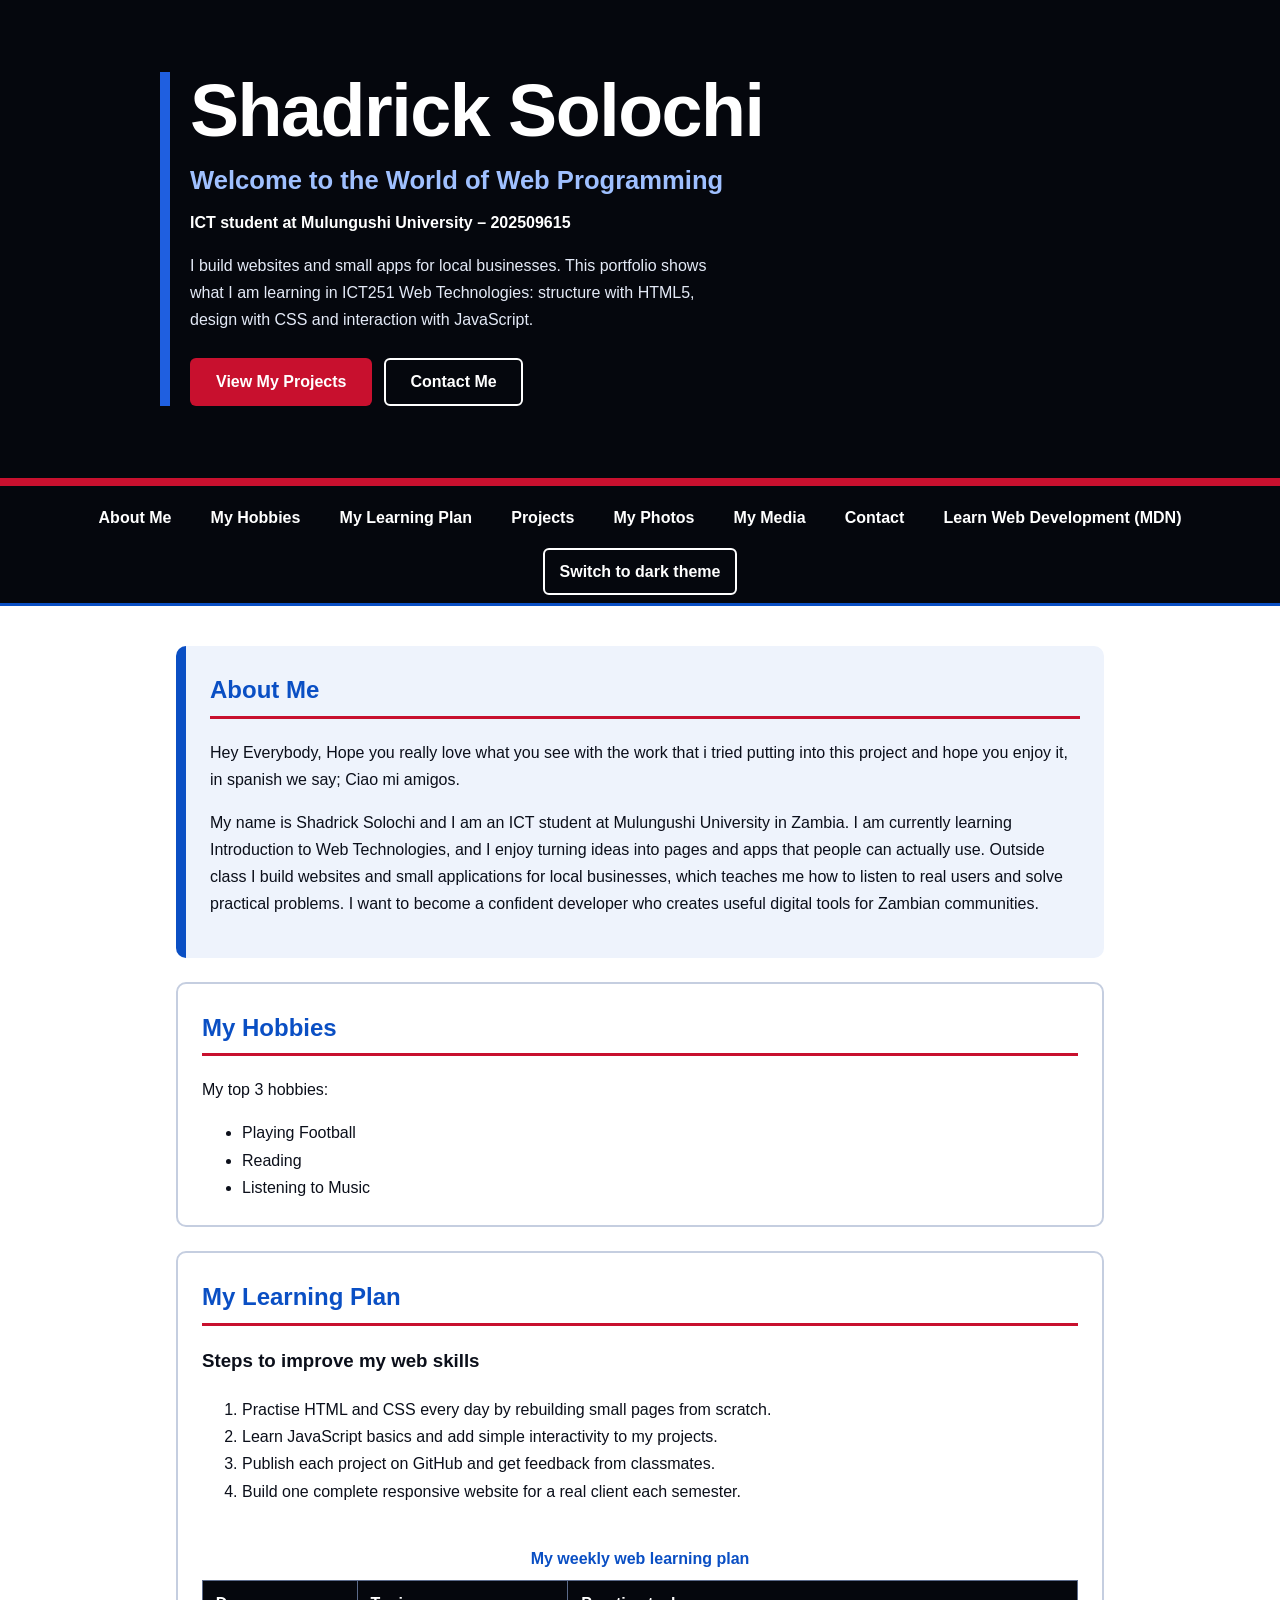
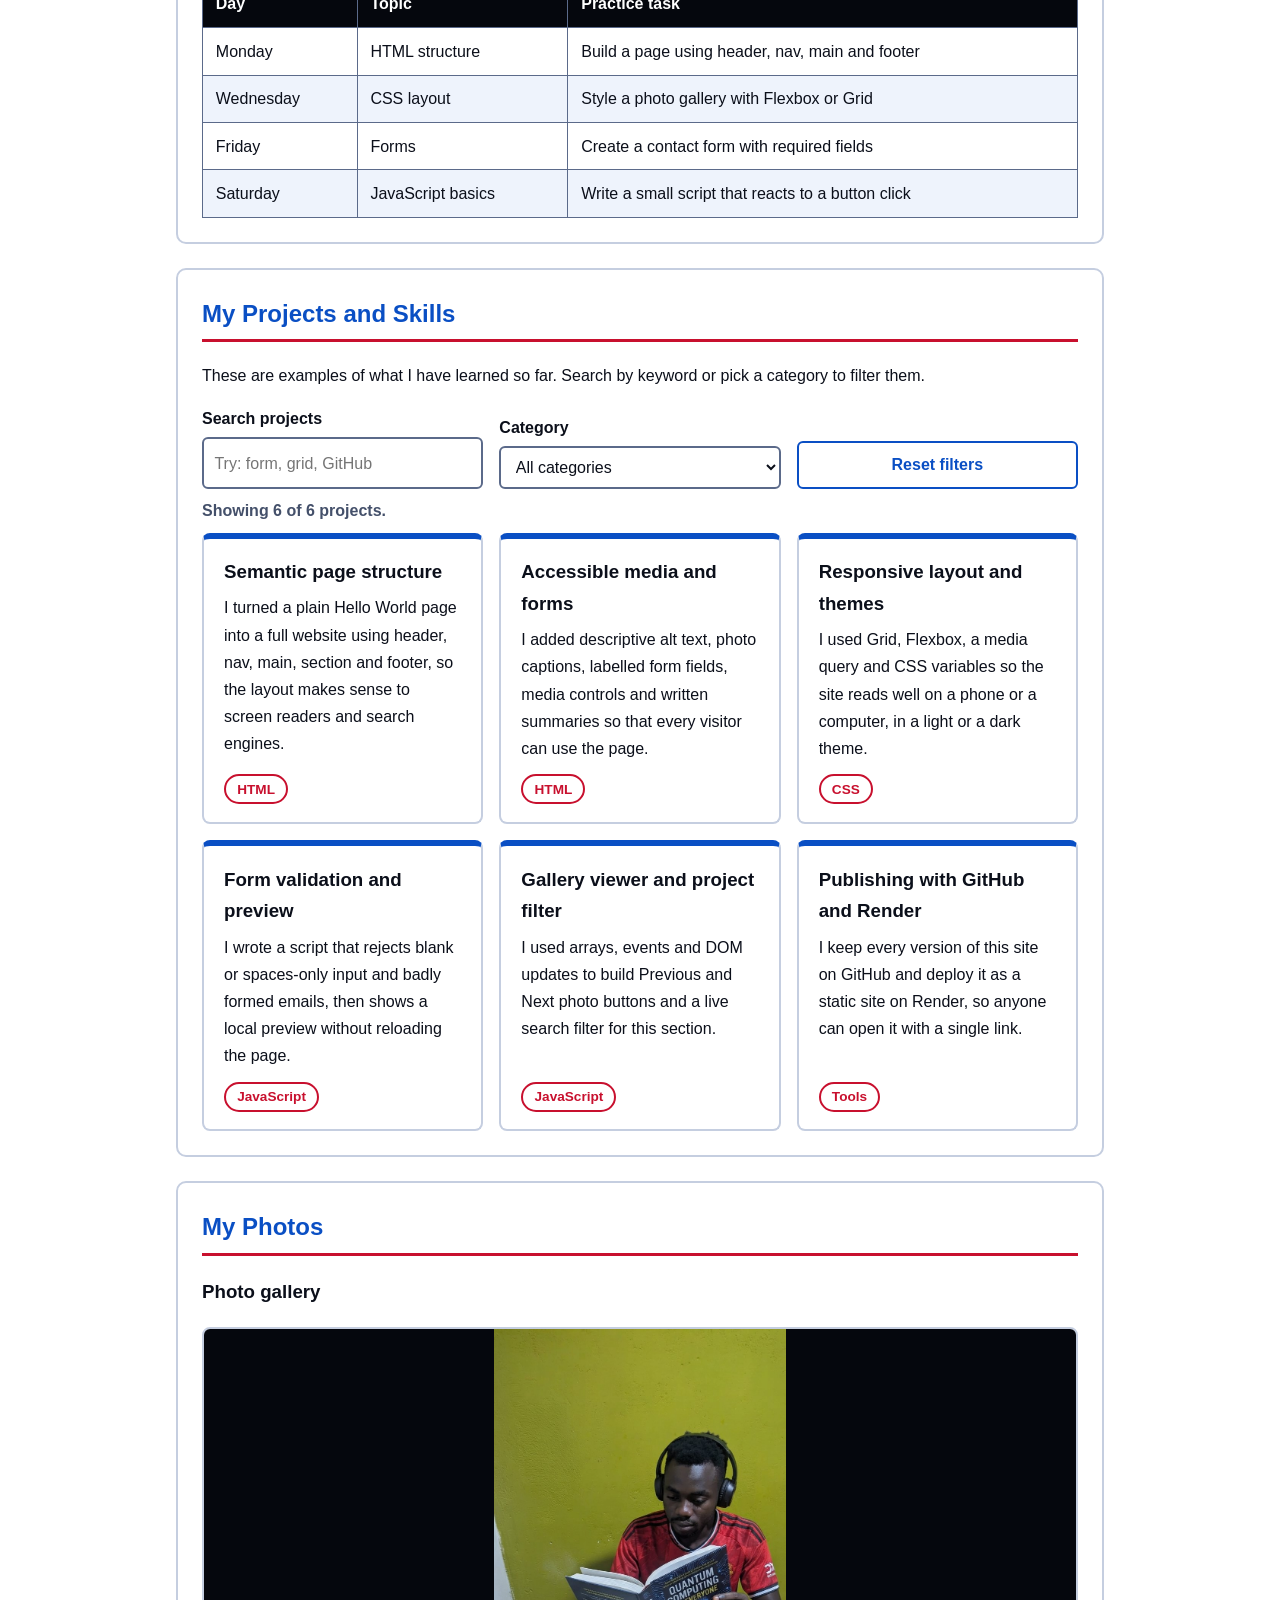
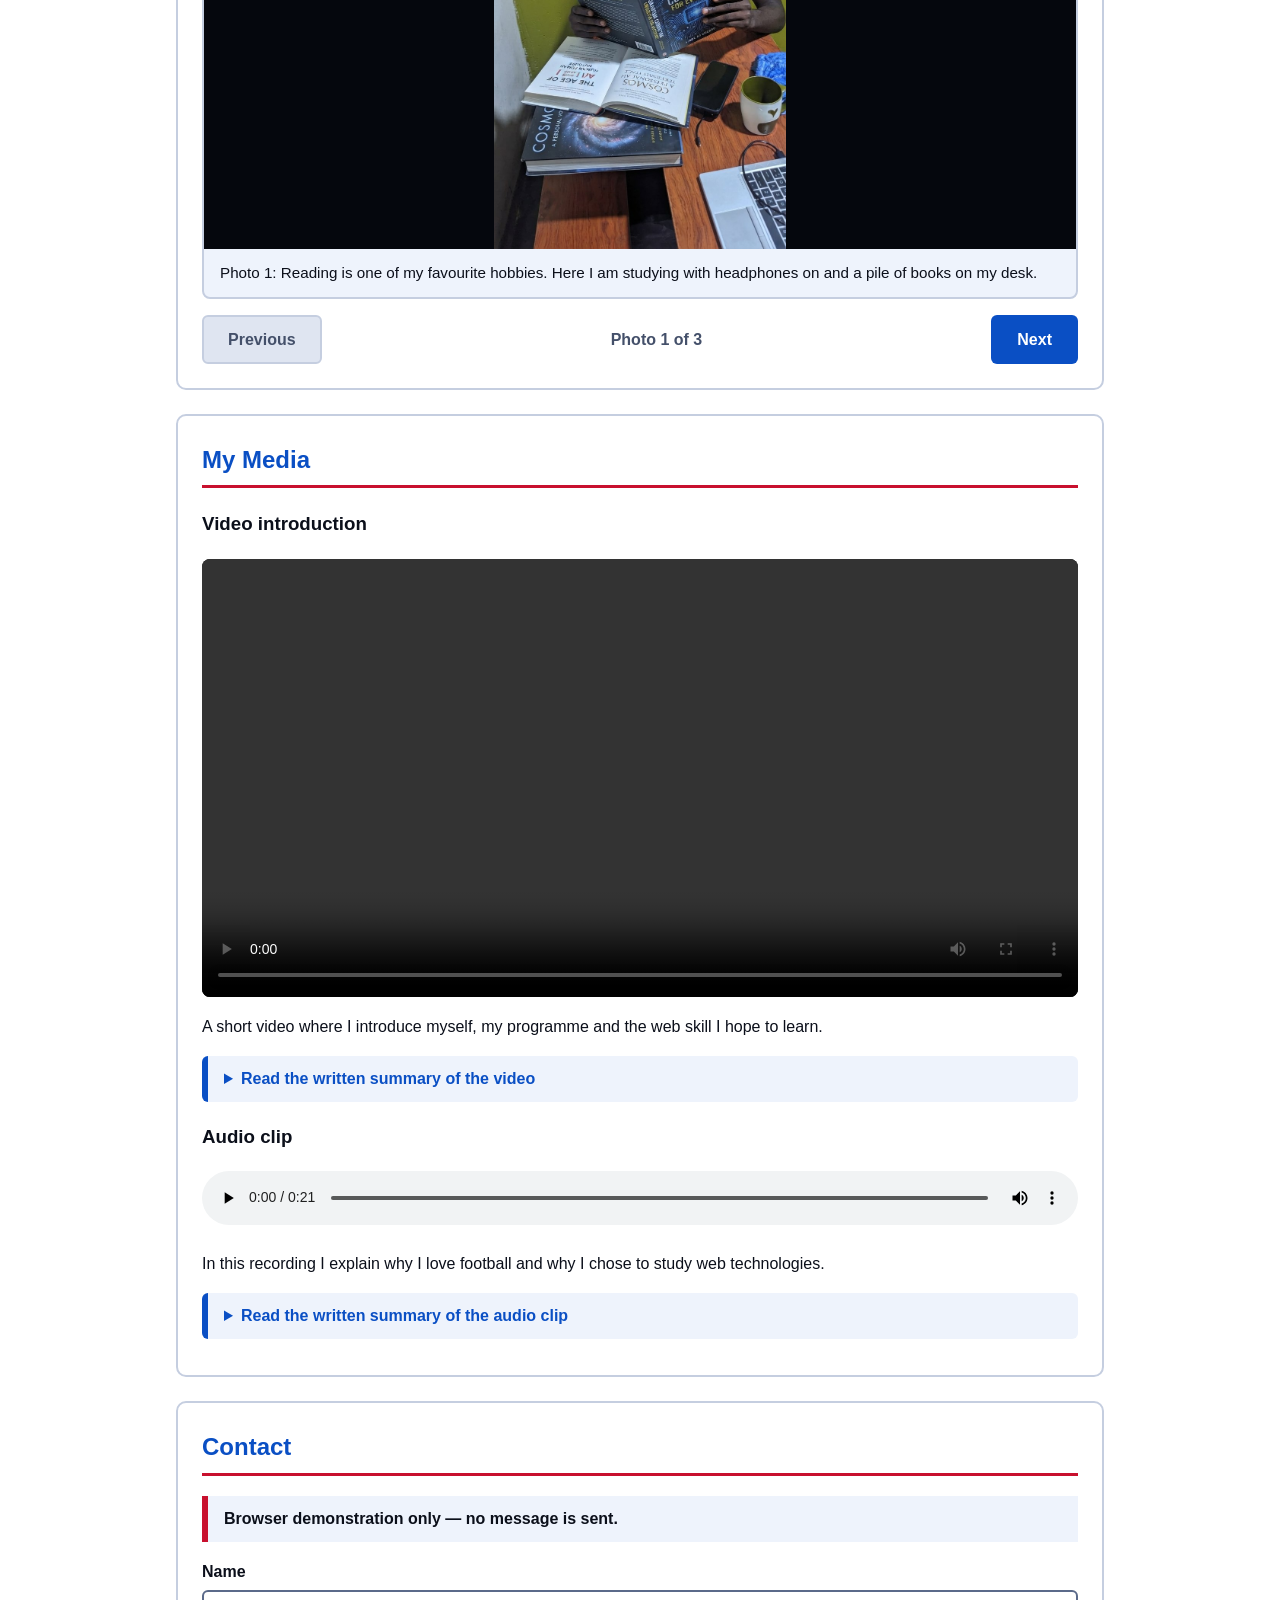
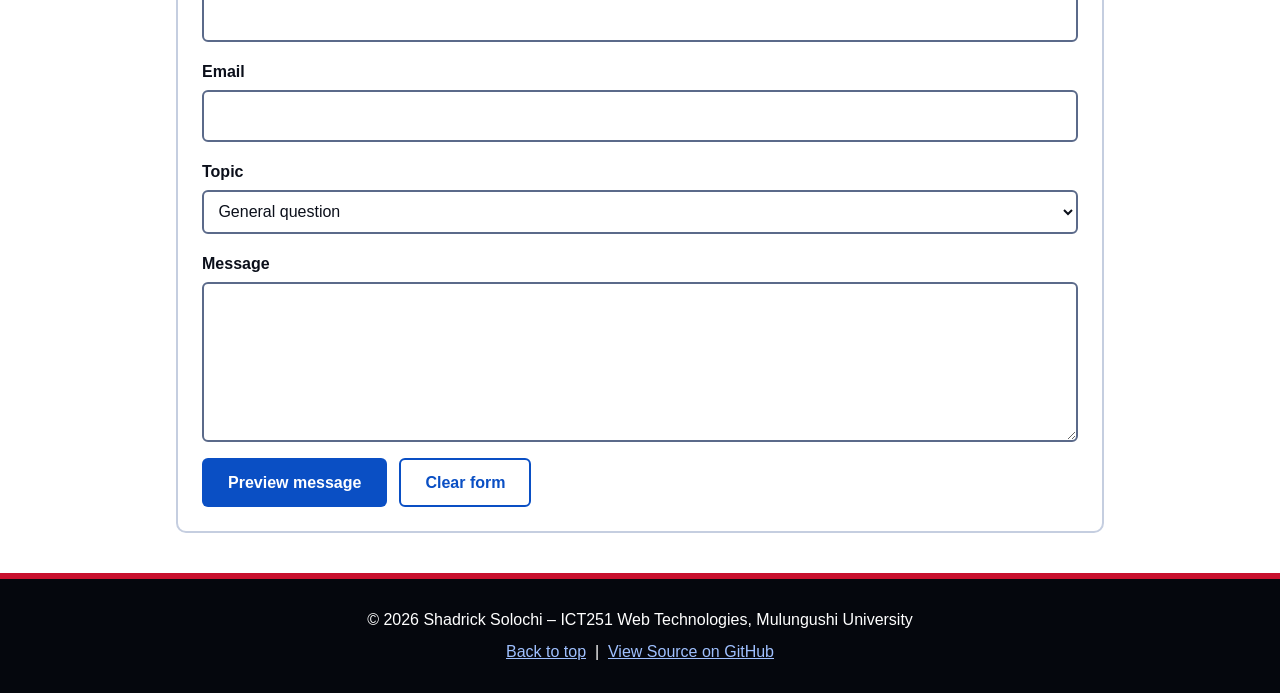
<file: index.html>
<!DOCTYPE html>
<html lang="en" data-theme="light">
<head>
  <meta charset="UTF-8">
  <meta name="viewport" content="width=device-width, initial-scale=1.0">
  <meta name="description" content="Interactive portfolio of Shadrick Solochi, an ICT student at Mulungushi University.">
  <title>Shadrick Solochi | My Student Website</title>
  <link rel="icon" href="data:image/svg+xml,%3Csvg xmlns='http://www.w3.org/2000/svg' viewBox='0 0 64 64'%3E%3Crect width='64' height='64' rx='12' fill='%23000'/%3E%3Crect y='52' width='64' height='12' fill='%23c8102e'/%3E%3Ctext x='32' y='42' font-size='34' font-family='Arial' font-weight='bold' text-anchor='middle' fill='%23fff'%3ES%3C/text%3E%3C/svg%3E">
  <link rel="stylesheet" href="css/styles.css">
  <script src="js/script.js" defer></script>
</head>
<body id="top">

  <a class="skip-link" href="#main">Skip to main content</a>

  <header class="site-header" id="intro">
    <div class="hero-inner">
      <h1>Shadrick Solochi</h1>
      <p class="subtitle">Welcome to the World of Web Programming</p>
      <p class="programme">ICT student at Mulungushi University &ndash; 202509615</p>
      <p class="intro-text">I build websites and small apps for local businesses. This portfolio shows what I am learning in ICT251 Web Technologies: structure with HTML5, design with CSS and interaction with JavaScript.</p>
      <p class="hero-actions">
        <a class="btn btn-red" href="#projects">View My Projects</a>
        <a class="btn btn-light" href="#contact">Contact Me</a>
      </p>
    </div>
  </header>

  <nav class="site-nav" aria-label="Main navigation">
    <ul>
      <li><a href="#about">About Me</a></li>
      <li><a href="#hobbies">My Hobbies</a></li>
      <li><a href="#plan">My Learning Plan</a></li>
      <li><a href="#projects">Projects</a></li>
      <li><a href="#photos">My Photos</a></li>
      <li><a href="#media">My Media</a></li>
      <li><a href="#contact">Contact</a></li>
      <li><a href="https://developer.mozilla.org/en-US/docs/Learn_web_development" target="_blank" rel="noopener noreferrer">Learn Web Development (MDN)</a></li>
      <li id="theme-item" hidden><button type="button" id="theme-toggle" class="theme-toggle">Switch to dark theme</button></li>
    </ul>
  </nav>

  <main id="main">

    <section id="about">
      <h2>About Me</h2>
      <p>Hey Everybody, Hope you really love what you see with the work that i tried putting into this project and hope you enjoy it, in spanish we say; Ciao mi amigos.</p>
      <p>My name is Shadrick Solochi and I am an ICT student at Mulungushi University in Zambia. I am currently learning Introduction to Web Technologies, and I enjoy turning ideas into pages and apps that people can actually use. Outside class I build websites and small applications for local businesses, which teaches me how to listen to real users and solve practical problems. I want to become a confident developer who creates useful digital tools for Zambian communities.</p>
    </section>

    <section id="hobbies" class="content-section">
      <h2>My Hobbies</h2>
      <p>My top 3 hobbies:</p>
      <ul>
        <li>Playing Football</li>
        <li>Reading</li>
        <li>Listening to Music</li>
      </ul>
    </section>

    <section id="plan" class="content-section">
      <h2>My Learning Plan</h2>
      <h3>Steps to improve my web skills</h3>
      <ol>
        <li>Practise HTML and CSS every day by rebuilding small pages from scratch.</li>
        <li>Learn JavaScript basics and add simple interactivity to my projects.</li>
        <li>Publish each project on GitHub and get feedback from classmates.</li>
        <li>Build one complete responsive website for a real client each semester.</li>
      </ol>

      <div class="table-wrap">
        <table>
          <caption>My weekly web learning plan</caption>
          <thead>
            <tr>
              <th scope="col">Day</th>
              <th scope="col">Topic</th>
              <th scope="col">Practice task</th>
            </tr>
          </thead>
          <tbody>
            <tr><td>Monday</td><td>HTML structure</td><td>Build a page using header, nav, main and footer</td></tr>
            <tr><td>Wednesday</td><td>CSS layout</td><td>Style a photo gallery with Flexbox or Grid</td></tr>
            <tr><td>Friday</td><td>Forms</td><td>Create a contact form with required fields</td></tr>
            <tr><td>Saturday</td><td>JavaScript basics</td><td>Write a small script that reacts to a button click</td></tr>
          </tbody>
        </table>
      </div>
    </section>

    <section id="projects" class="content-section">
      <h2>My Projects and Skills</h2>
      <p>These are examples of what I have learned so far. Search by keyword or pick a category to filter them.</p>

      <div class="filter-bar">
        <div class="field">
          <label for="project-search">Search projects</label>
          <input type="search" id="project-search" name="project-search" autocomplete="off" placeholder="Try: form, grid, GitHub">
        </div>
        <div class="field">
          <label for="project-category">Category</label>
          <select id="project-category" name="project-category">
            <option value="all">All categories</option>
            <option value="html">HTML</option>
            <option value="css">CSS</option>
            <option value="javascript">JavaScript</option>
            <option value="tools">Tools</option>
          </select>
        </div>
        <button type="button" id="project-reset" class="btn btn-outline">Reset filters</button>
      </div>

      <p id="project-count" class="count" role="status"></p>

      <div class="project-grid" id="project-grid">
        <article class="project-card" data-category="html">
          <h3>Semantic page structure</h3>
          <p>I turned a plain Hello World page into a full website using header, nav, main, section and footer, so the layout makes sense to screen readers and search engines.</p>
          <p class="tag">HTML</p>
        </article>
        <article class="project-card" data-category="html">
          <h3>Accessible media and forms</h3>
          <p>I added descriptive alt text, photo captions, labelled form fields, media controls and written summaries so that every visitor can use the page.</p>
          <p class="tag">HTML</p>
        </article>
        <article class="project-card" data-category="css">
          <h3>Responsive layout and themes</h3>
          <p>I used Grid, Flexbox, a media query and CSS variables so the site reads well on a phone or a computer, in a light or a dark theme.</p>
          <p class="tag">CSS</p>
        </article>
        <article class="project-card" data-category="javascript">
          <h3>Form validation and preview</h3>
          <p>I wrote a script that rejects blank or spaces-only input and badly formed emails, then shows a local preview without reloading the page.</p>
          <p class="tag">JavaScript</p>
        </article>
        <article class="project-card" data-category="javascript">
          <h3>Gallery viewer and project filter</h3>
          <p>I used arrays, events and DOM updates to build Previous and Next photo buttons and a live search filter for this section.</p>
          <p class="tag">JavaScript</p>
        </article>
        <article class="project-card" data-category="tools">
          <h3>Publishing with GitHub and Render</h3>
          <p>I keep every version of this site on GitHub and deploy it as a static site on Render, so anyone can open it with a single link.</p>
          <p class="tag">Tools</p>
        </article>
      </div>

      <p id="project-empty" class="empty" hidden></p>
    </section>

    <section id="photos" class="content-section">
      <h2>My Photos</h2>
      <h3>Photo gallery</h3>
      <div class="viewer" id="gallery-viewer">
        <div class="viewer-stage">
          <figure class="slide">
            <img src="images/photo1.jpg" alt="Shadrick wearing headphones and a red football shirt, reading the book Quantum Computing for Everyone with other books and a laptop on the desk">
            <figcaption>Photo 1: Reading is one of my favourite hobbies. Here I am studying with headphones on and a pile of books on my desk.</figcaption>
          </figure>
          <figure class="slide">
            <img src="images/photo2.jpg" alt="Young men playing football on a dusty pitch, with a player in a sky-blue kit dribbling the ball while others chase and neighbours watch">
            <figcaption>Photo 2: Football on a dusty community pitch. A player in a sky-blue kit dribbles past defenders while neighbours watch.</figcaption>
          </figure>
          <figure class="slide">
            <img src="images/photo3.jpg" alt="Shadrick wearing headphones and typing HTML code on a laptop at a wooden desk">
            <figcaption>Photo 3: Coding my first HTML page for Web Technologies on my laptop at my study desk.</figcaption>
          </figure>
        </div>
        <div class="viewer-controls" id="viewer-controls" hidden>
          <button type="button" id="prev-photo" class="btn btn-outline">Previous</button>
          <p id="photo-status" class="count" role="status"></p>
          <button type="button" id="next-photo" class="btn">Next</button>
        </div>
      </div>
    </section>

    <section id="media" class="content-section">
      <h2>My Media</h2>

      <h3>Video introduction</h3>
      <video controls preload="metadata">
        <source src="videos/intro.mp4" type="video/mp4">
        Your browser does not support the video tag.
      </video>
      <p>A short video where I introduce myself, my programme and the web skill I hope to learn.</p>
      <details>
        <summary>Read the written summary of the video</summary>
        <p>In the video I say that my name is Shadrick Solochi, I am studying ICT at Mulungushi University, and the web skill I most want to learn is building responsive websites with HTML, CSS and JavaScript.</p>
      </details>

      <h3>Audio clip</h3>
      <audio controls preload="metadata">
        <source src="videos/voice.mp3" type="audio/mpeg">
        Your browser does not support the audio element.
      </audio>
      <p>In this recording I explain why I love football and why I chose to study web technologies.</p>
      <details>
        <summary>Read the written summary of the audio clip</summary>
        <p>In the recording I talk about why I love football and why I chose to study web technologies.</p>
      </details>
    </section>

    <section id="contact" class="content-section">
      <h2>Contact</h2>
      <p class="note">Browser demonstration only &mdash; no message is sent.</p>
      <form id="contact-form" action="#" method="get" novalidate aria-label="Contact form (browser demonstration only, no message is sent)">
        <p id="form-status" class="form-status" role="status"></p>
        <div class="field">
          <label for="name">Name</label>
          <input type="text" id="name" name="name" required autocomplete="name" aria-describedby="name-error">
          <p class="error" id="name-error"></p>
        </div>
        <div class="field">
          <label for="email">Email</label>
          <input type="email" id="email" name="email" required autocomplete="email" aria-describedby="email-error">
          <p class="error" id="email-error"></p>
        </div>
        <div class="field">
          <label for="topic">Topic</label>
          <select id="topic" name="topic">
            <option value="general">General question</option>
            <option value="project">Website project</option>
            <option value="feedback">Feedback</option>
          </select>
        </div>
        <div class="field">
          <label for="message">Message</label>
          <textarea id="message" name="message" rows="5" required aria-describedby="message-error"></textarea>
          <p class="error" id="message-error"></p>
        </div>
        <div class="form-actions">
          <button type="submit" class="btn">Preview message</button>
          <button type="reset" class="btn btn-outline">Clear form</button>
        </div>
      </form>
      <div id="form-preview" class="preview" aria-live="polite" hidden></div>
    </section>

  </main>

  <footer class="site-footer">
    <p>&copy; 2026 Shadrick Solochi &ndash; ICT251 Web Technologies, Mulungushi University</p>
    <p>
      <a href="#top">Back to top</a> &nbsp;|&nbsp;
      <a href="https://github.com/solochi776/ICT-241assignment2" target="_blank" rel="noopener noreferrer">View Source on GitHub</a>
    </p>
  </footer>

</body>
</html>
</file>
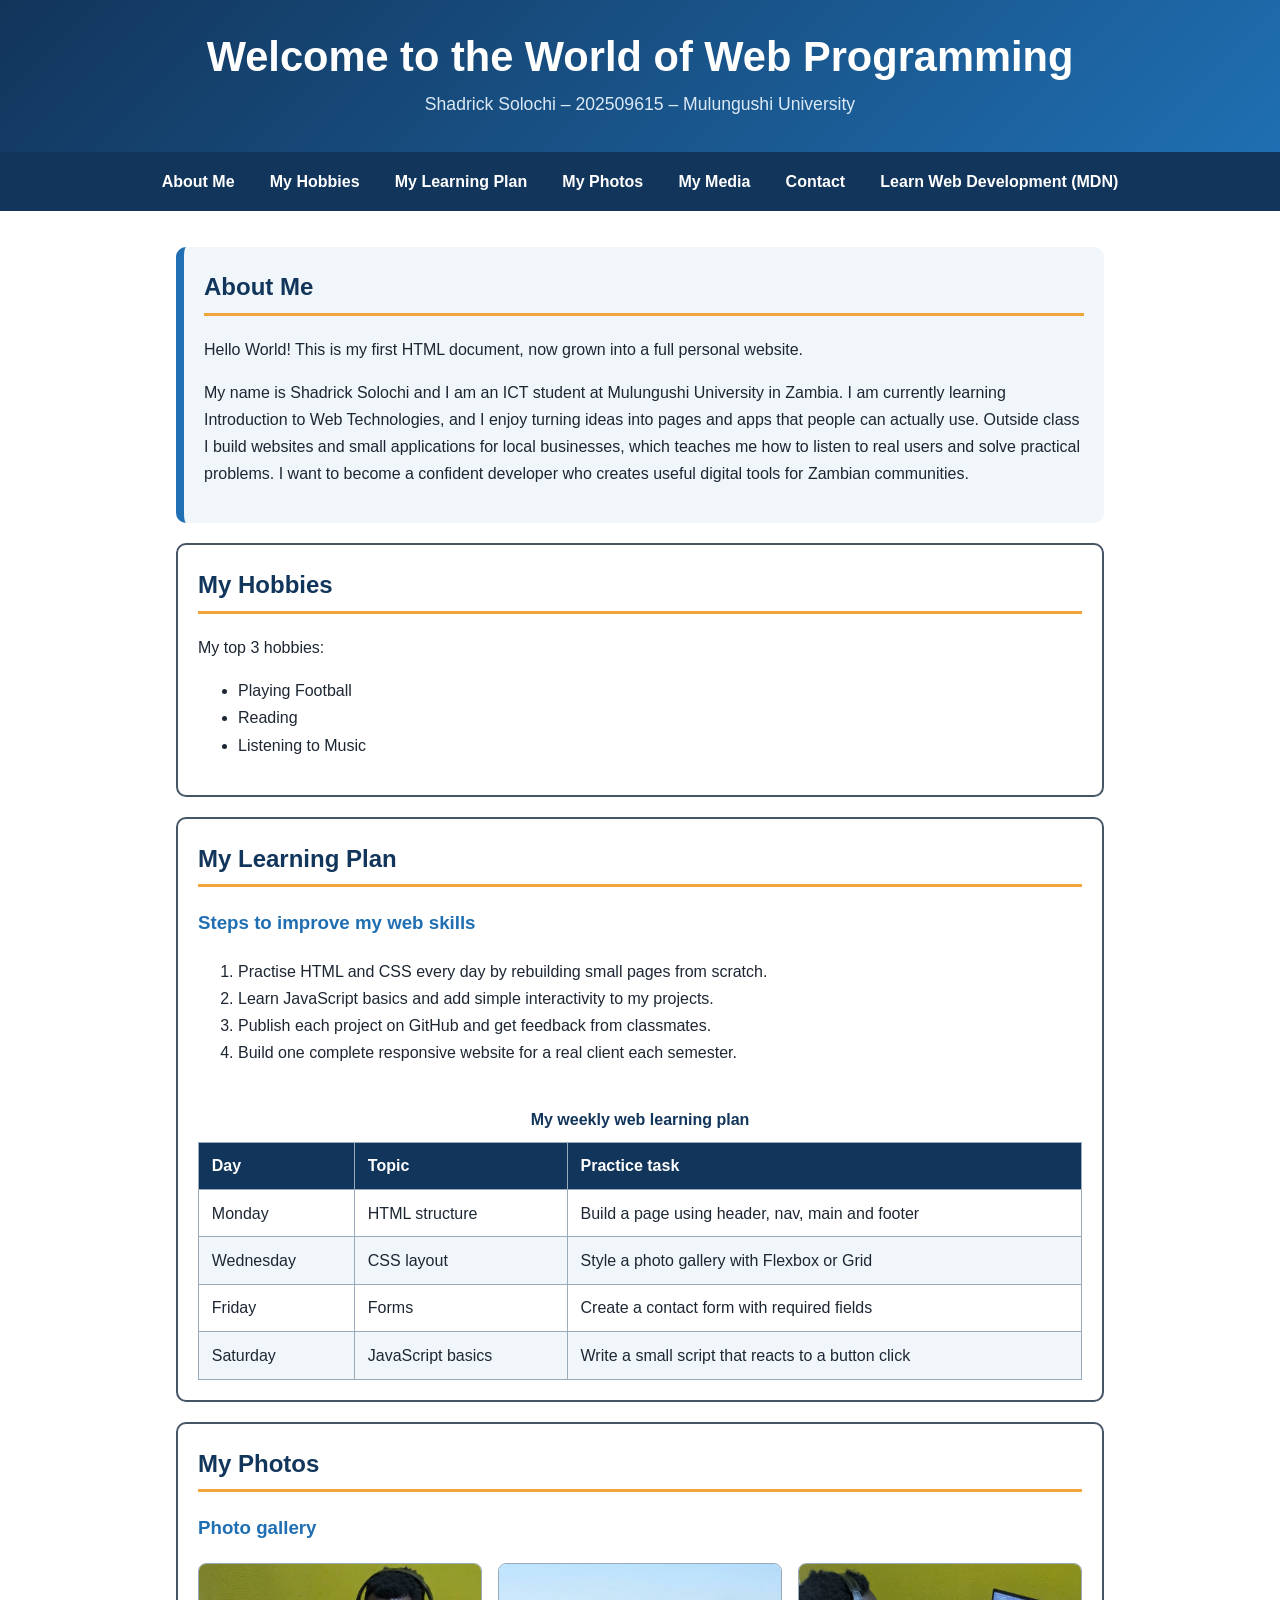
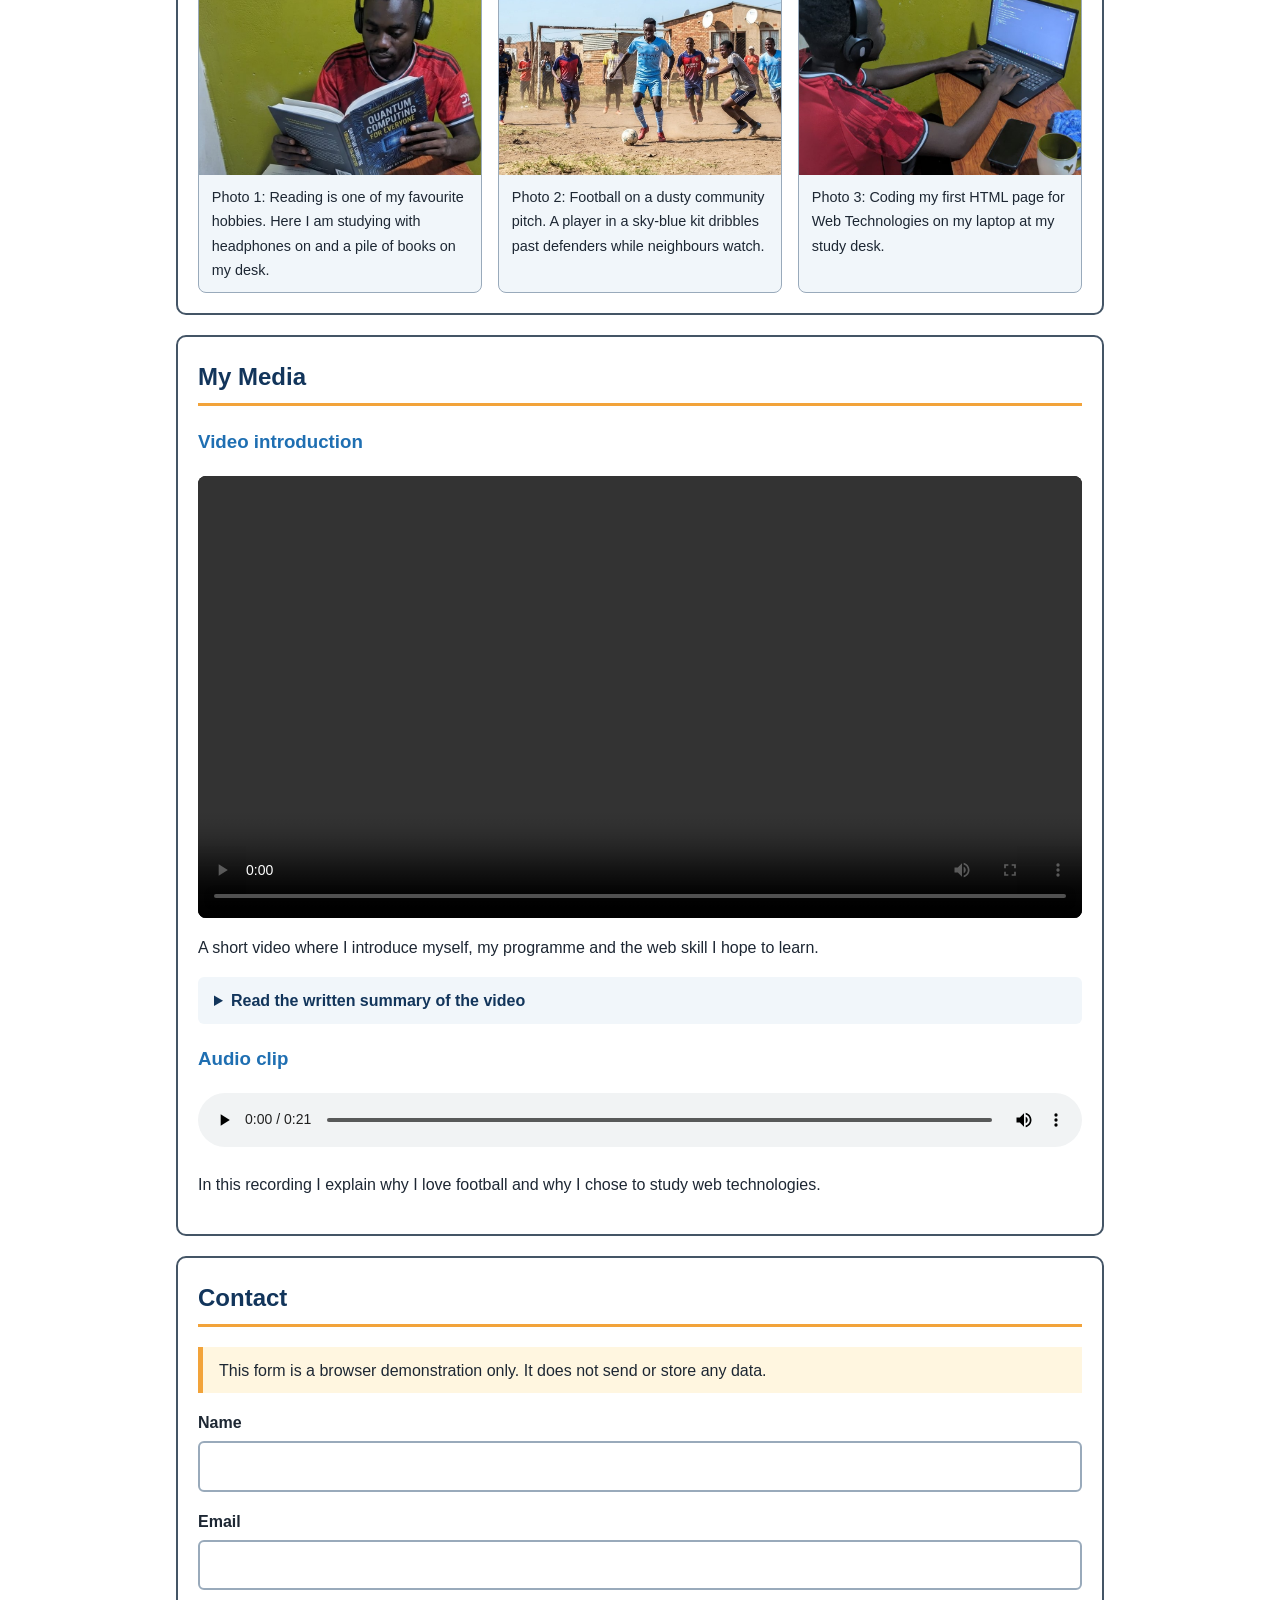
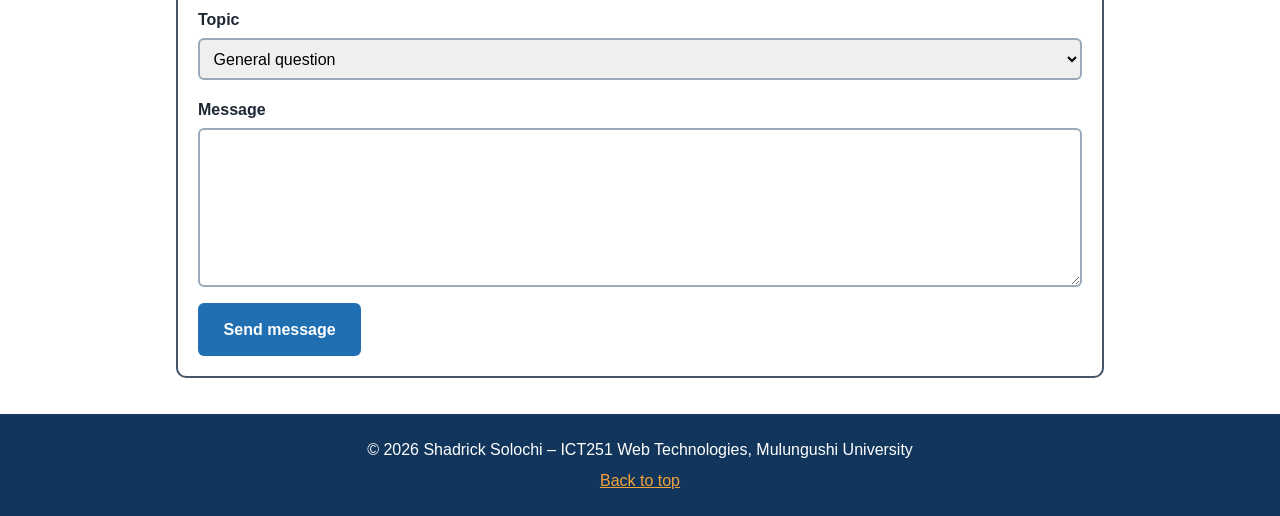
<file: myweb/index.html>
<!DOCTYPE html>
<html lang="en">
<head>
  <meta charset="UTF-8">
  <meta name="viewport" content="width=device-width, initial-scale=1.0">
  <meta name="description" content="Personal website of Shadrick Solochi, an ICT student at Mulungushi University.">
  <title>Shadrick Solochi | My Student Website</title>
  <link rel="stylesheet" href="css/styles.css">
</head>
<body id="top">

  <header class="site-header">
    <h1>Welcome to the World of Web Programming</h1>
    <p class="tagline">Shadrick Solochi &ndash; 202509615 &ndash; Mulungushi University</p>
  </header>

  <nav class="site-nav" aria-label="Main navigation">
    <ul>
      <li><a href="#about">About Me</a></li>
      <li><a href="#hobbies">My Hobbies</a></li>
      <li><a href="#plan">My Learning Plan</a></li>
      <li><a href="#photos">My Photos</a></li>
      <li><a href="#media">My Media</a></li>
      <li><a href="#contact">Contact</a></li>
      <li><a href="https://developer.mozilla.org/en-US/docs/Learn_web_development" target="_blank" rel="noopener noreferrer">Learn Web Development (MDN)</a></li>
    </ul>
  </nav>

  <main>

    <section id="about">
      <h2>About Me</h2>
      <p>Hello World! This is my first HTML document, now grown into a full personal website.</p>
      <p>My name is Shadrick Solochi and I am an ICT student at Mulungushi University in Zambia. I am currently learning Introduction to Web Technologies, and I enjoy turning ideas into pages and apps that people can actually use. Outside class I build websites and small applications for local businesses, which teaches me how to listen to real users and solve practical problems. I want to become a confident developer who creates useful digital tools for Zambian communities.</p>
    </section>

    <section id="hobbies" class="content-section">
      <h2>My Hobbies</h2>
      <p>My top 3 hobbies:</p>
      <ul>
        <li>Playing Football</li>
        <li>Reading</li>
        <li>Listening to Music</li>
      </ul>
    </section>

    <section id="plan" class="content-section">
      <h2>My Learning Plan</h2>
      <h3>Steps to improve my web skills</h3>
      <ol>
        <li>Practise HTML and CSS every day by rebuilding small pages from scratch.</li>
        <li>Learn JavaScript basics and add simple interactivity to my projects.</li>
        <li>Publish each project on GitHub and get feedback from classmates.</li>
        <li>Build one complete responsive website for a real client each semester.</li>
      </ol>

      <div class="table-wrap">
        <table>
          <caption>My weekly web learning plan</caption>
          <thead>
            <tr>
              <th scope="col">Day</th>
              <th scope="col">Topic</th>
              <th scope="col">Practice task</th>
            </tr>
          </thead>
          <tbody>
            <tr><td>Monday</td><td>HTML structure</td><td>Build a page using header, nav, main and footer</td></tr>
            <tr><td>Wednesday</td><td>CSS layout</td><td>Style a photo gallery with Flexbox or Grid</td></tr>
            <tr><td>Friday</td><td>Forms</td><td>Create a contact form with required fields</td></tr>
            <tr><td>Saturday</td><td>JavaScript basics</td><td>Write a small script that reacts to a button click</td></tr>
          </tbody>
        </table>
      </div>
    </section>

    <section id="photos" class="content-section">
      <h2>My Photos</h2>
      <h3>Photo gallery</h3>
      <div class="gallery">
        <figure>
          <img class="pos-reading" src="images/photo1.jpg" alt="Shadrick wearing headphones and a red football shirt, reading the book Quantum Computing for Everyone with other books and a laptop on the desk">
          <figcaption>Photo 1: Reading is one of my favourite hobbies. Here I am studying with headphones on and a pile of books on my desk.</figcaption>
        </figure>
        <figure>
          <img src="images/photo2.jpg" alt="Young men playing football on a dusty pitch, with a player in a sky-blue kit dribbling the ball while others chase and neighbours watch">
          <figcaption>Photo 2: Football on a dusty community pitch. A player in a sky-blue kit dribbles past defenders while neighbours watch.</figcaption>
        </figure>
        <figure>
          <img class="pos-coding" src="images/photo3.jpg" alt="Shadrick wearing headphones and typing HTML code on a laptop at a wooden desk">
          <figcaption>Photo 3: Coding my first HTML page for Web Technologies on my laptop at my study desk.</figcaption>
        </figure>
      </div>
    </section>

    <section id="media" class="content-section">
      <h2>My Media</h2>

      <h3>Video introduction</h3>
      <video controls preload="metadata">
        <source src="videos/intro.mp4" type="video/mp4">
        Your browser does not support the video tag.
      </video>
      <p>A short video where I introduce myself, my programme and the web skill I hope to learn.</p>
      <details>
        <summary>Read the written summary of the video</summary>
        <p>In the video I say that my name is Shadrick Solochi, I am studying ICT at Mulungushi University, and the web skill I most want to learn is building responsive websites with HTML, CSS and JavaScript.</p>
      </details>

      <h3>Audio clip</h3>
      <audio controls preload="metadata">
        <source src="videos/voice.mp3" type="audio/mpeg">
        Your browser does not support the audio element.
      </audio>
      <p>In this recording I explain why I love football and why I chose to study web technologies.</p>
    </section>

    <section id="contact" class="content-section">
      <h2>Contact</h2>
      <p class="note">This form is a browser demonstration only. It does not send or store any data.</p>
      <form action="#" method="get">
        <div class="field">
          <label for="name">Name</label>
          <input type="text" id="name" name="name" required autocomplete="name">
        </div>
        <div class="field">
          <label for="email">Email</label>
          <input type="email" id="email" name="email" required autocomplete="email">
        </div>
        <div class="field">
          <label for="topic">Topic</label>
          <select id="topic" name="topic">
            <option value="general">General question</option>
            <option value="project">Website project</option>
            <option value="feedback">Feedback</option>
          </select>
        </div>
        <div class="field">
          <label for="message">Message</label>
          <textarea id="message" name="message" rows="5" required></textarea>
        </div>
        <button type="submit" class="btn">Send message</button>
      </form>
    </section>

  </main>

  <footer class="site-footer">
    <p>&copy; 2026 Shadrick Solochi &ndash; ICT251 Web Technologies, Mulungushi University</p>
    <p><a href="#top">Back to top</a></p>
  </footer>

</body>
</html>
</file>
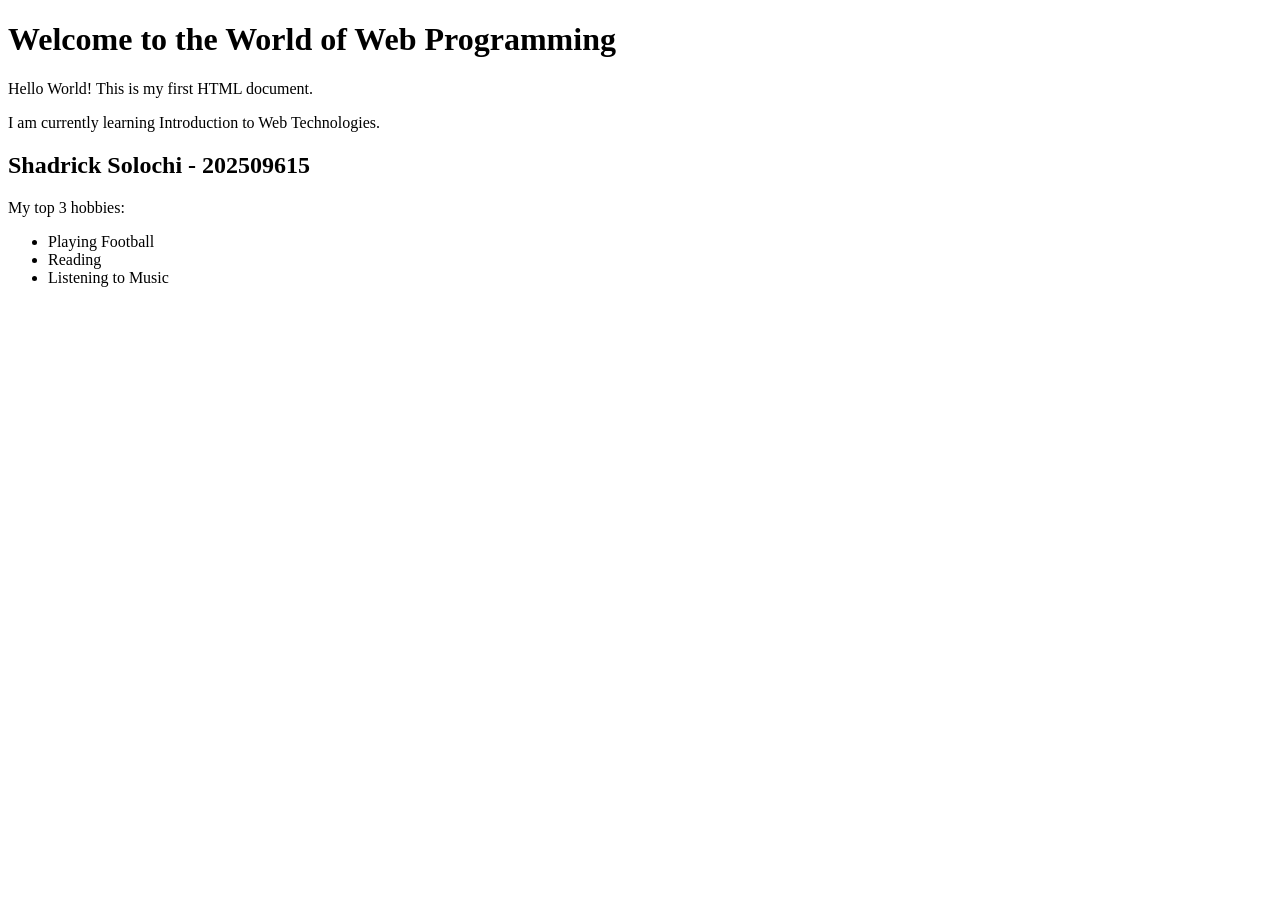
<file: myweb/activity1_backup.html>
<!DOCTYPE html>
<html lang="en">
<head>
  <meta charset="UTF-8">
  <meta name="viewport" content="width=device-width, initial-scale=1.0">
  <title>My First Web Page</title>
</head>
<body>
  <h1>Welcome to the World of Web Programming</h1>

  <p>Hello World! This is my first HTML document.</p>

  <p>I am currently learning Introduction to Web Technologies.</p>

  <h2>Shadrick Solochi - 202509615</h2>

  <p>My top 3 hobbies:</p>
  <ul>
    <li>Playing Football</li>
    <li>Reading</li>
    <li>Listening to Music</li>
  </ul>
</body>
</html>
</file>
<file: css/styles.css>
/* =========================================================
   Shadrick Solochi - ICT251 Activity 3
   Palette: blue, black, white and red (light + dark theme)
   ========================================================= */

/* ---------- Colour tokens (CSS variables) ---------- */
:root {
  --bg: #ffffff;
  --surface: #eef3fc;
  --card: #ffffff;
  --text: #0b0f1a;
  --muted: #44506a;
  --border: #c5cee0;
  --field-border: #5b6a8a;
  --blue-text: #0a4fc4;      /* links, headings (7:1 on white) */
  --blue-btn: #0a4fc4;       /* button background, white text */
  --red-text: #c8102e;       /* accents, errors (5.9:1 on white) */
  --red-btn: #c8102e;        /* button hover background, white text */
  --black: #05070d;
  --focus: #c8102e;
  --disabled-bg: #dfe5f1;
}

:root[data-theme="dark"] {
  --bg: #070a12;
  --surface: #0f1626;
  --card: #0f1626;
  --text: #f4f7fd;
  --muted: #b4bfd6;
  --border: #2a3652;
  --field-border: #8e9bb8;
  --blue-text: #7aa9ff;
  --blue-btn: #1f5fe0;
  --red-text: #ff6b7d;
  --red-btn: #d7263d;
  --focus: #ff6b7d;
  --disabled-bg: #1b2538;
}

/* ---------- Base (element selectors) ---------- */
* { box-sizing: border-box; }

html {
  scroll-behavior: smooth;
  scroll-padding-top: 4.5rem;   /* keeps headings clear of the sticky nav */
}

body {
  margin: 0;
  font-family: "Segoe UI", Roboto, "Helvetica Neue", Arial, sans-serif;
  font-size: 1rem;
  line-height: 1.7;
  color: var(--text);
  background-color: var(--bg);
}

[hidden] { display: none !important; }

img, video { max-width: 100%; height: auto; display: block; }
audio { width: 100%; }

a { color: var(--blue-text); }
a:hover { color: var(--red-text); text-decoration: underline; }

:focus-visible {
  outline: 3px solid var(--focus);
  outline-offset: 3px;
}

h2 {
  margin-top: 0;
  padding-bottom: .3rem;
  color: var(--blue-text);
  border-bottom: 3px solid var(--red-text);
}
h3 { color: var(--text); }

/* Skip link for keyboard users */
.skip-link {
  position: absolute; left: .5rem; top: -4rem;
  padding: .6rem 1rem; background: var(--red-btn); color: #fff;
  border-radius: 6px; z-index: 30; font-weight: 700;
}
.skip-link:focus { top: .5rem; color: #fff; }

/* ---------- Header / introduction (id + class selectors) ---------- */
#intro {
  background: var(--black);
  color: #fff;
  padding: clamp(2.5rem, 8vw, 4.5rem) 1rem;
  border-bottom: 8px solid var(--red-btn);
}
.hero-inner {
  max-width: 960px;
  margin: 0 auto;
  padding-left: 1.25rem;
  border-left: 10px solid #1f5fe0;
}
.site-header h1 {
  margin: 0;
  font-size: clamp(2.4rem, 9vw, 4.6rem);
  font-weight: 800;
  line-height: 1.05;
  letter-spacing: -.02em;
}
.subtitle { margin: .6rem 0 0; font-size: clamp(1.1rem, 3.5vw, 1.6rem); font-weight: 600; color: #9fc0ff; }
.programme { margin: .4rem 0 0; font-weight: 600; }
.intro-text { max-width: 60ch; margin: 1rem 0 0; color: #e4eaf7; }
.hero-actions { display: flex; flex-wrap: wrap; gap: .75rem; margin: 1.5rem 0 0; }

/* ---------- Buttons ---------- */
.btn {
  display: inline-block;
  padding: .8rem 1.5rem;
  border: 2px solid transparent;
  border-radius: 6px;
  background: var(--blue-btn);
  color: #fff;
  font: inherit;
  font-weight: 700;
  line-height: 1.2;
  text-align: center;
  text-decoration: none;
  cursor: pointer;
}
.btn:hover { background: var(--red-btn); color: #fff; text-decoration: none; }
.btn-red { background: var(--red-btn); }
.btn-red:hover { background: #fff; color: var(--black); }
.btn-light { background: transparent; border-color: #fff; color: #fff; }
.btn-light:hover { background: #fff; color: var(--black); }
.btn-outline { background: transparent; border-color: var(--blue-text); color: var(--blue-text); }
.btn-outline:hover { background: var(--blue-btn); border-color: var(--blue-btn); color: #fff; }
.btn:disabled,
.btn:disabled:hover {
  background: var(--disabled-bg);
  border-color: var(--border);
  color: var(--muted);
  cursor: not-allowed;
}
#intro :focus-visible { outline-color: #fff; }

/* ---------- Navigation ---------- */
.site-nav { background: var(--black); border-bottom: 3px solid var(--blue-btn); position: sticky; top: 0; z-index: 20; }
.site-nav ul {
  list-style: none; margin: 0; padding: .5rem;
  display: flex; flex-wrap: wrap; justify-content: center; gap: .4rem;
}
.site-nav a,
.theme-toggle {
  display: block;
  padding: .5rem .9rem;
  border: 2px solid transparent;
  border-radius: 6px;
  background: transparent;
  color: #fff;
  font: inherit;
  font-weight: 600;
  text-align: center;
  text-decoration: none;
  cursor: pointer;
}
.theme-toggle { border-color: #fff; }
.site-nav a:hover,
.theme-toggle:hover { background: var(--red-btn); border-color: var(--red-btn); color: #fff; }
.site-nav :focus-visible { outline: 3px solid #fff; outline-offset: 2px; }

/* ---------- Main sections (box model: padding, margin, border) ---------- */
main { max-width: 960px; margin: 0 auto; padding: 1rem; }

.content-section {
  margin: 1.5rem 0;
  padding: 1.5rem;
  border: 2px solid var(--border);
  border-radius: 10px;
  background: var(--card);
}
#about {
  margin: 1.5rem 0;
  padding: 1.5rem;
  background: var(--surface);
  border-left: 10px solid var(--blue-btn);
  border-radius: 10px;
}
#hobbies ul { margin: 0; }

/* ---------- Table ---------- */
.table-wrap { overflow-x: auto; }
table { width: 100%; margin-top: 1rem; border-collapse: collapse; }
caption { padding: .5rem; font-weight: 700; color: var(--blue-text); }
th, td { padding: .6rem .8rem; border: 1px solid var(--field-border); text-align: left; }
th { background: var(--black); color: #fff; }
tbody tr:nth-child(even) { background: var(--surface); }

/* ---------- Projects ---------- */
.filter-bar {
  display: grid;
  grid-template-columns: repeat(auto-fit, minmax(200px, 1fr));
  gap: 1rem;
  align-items: end;
  margin: 1rem 0 .5rem;
}
.filter-bar .field { margin-bottom: 0; }
.count { margin: .5rem 0; font-weight: 600; color: var(--muted); }
.project-grid {
  display: grid;
  grid-template-columns: repeat(auto-fit, minmax(250px, 1fr));
  gap: 1rem;
}
.project-card {
  display: flex; flex-direction: column;
  padding: 1.1rem 1.25rem;
  background: var(--card);
  border: 2px solid var(--border);
  border-top: 6px solid var(--blue-btn);
  border-radius: 8px;
}
.project-card h3 { margin: 0 0 .4rem; }
.project-card p { margin: 0 0 .75rem; }
.project-card .tag {
  align-self: flex-start;
  margin: auto 0 0;
  padding: .1rem .7rem;
  border: 2px solid var(--red-text);
  border-radius: 999px;
  color: var(--red-text);
  font-size: .85rem;
  font-weight: 700;
}
.empty { padding: .8rem 1rem; border-left: 6px solid var(--red-text); background: var(--surface); font-weight: 600; }

/* ---------- Gallery viewer ---------- */
.viewer-stage figure {
  margin: 0;
  overflow: hidden;
  background: var(--surface);
  border: 2px solid var(--border);
  border-radius: 8px;
}
.viewer-stage + .viewer-stage,
.viewer-stage figure + figure { margin-top: 1rem; }
.viewer-stage img {
  width: 100%;
  height: min(65vh, 520px);
  object-fit: contain;
  background: var(--black);
}
figcaption { padding: .7rem 1rem; font-size: .95rem; }
.viewer-controls {
  display: flex; align-items: center; justify-content: space-between; gap: .75rem;
  margin-top: 1rem;
}
.viewer-controls .count { margin: 0; text-align: center; }

/* ---------- Media ---------- */
video { width: 100%; max-height: 75vh; object-fit: contain; border-radius: 8px; background: #000; }
details { margin: .75rem 0; padding: .6rem 1rem; background: var(--surface); border-left: 6px solid var(--blue-btn); border-radius: 6px; }
summary { cursor: pointer; font-weight: 600; color: var(--blue-text); }

/* ---------- Form ---------- */
.note {
  padding: .6rem 1rem;
  background: var(--surface);
  border-left: 6px solid var(--red-text);
  font-weight: 700;
}
.field { display: flex; flex-direction: column; margin-bottom: 1rem; }
label { margin-bottom: .3rem; font-weight: 600; }
input, select, textarea {
  width: 100%;
  padding: .65rem;
  border: 2px solid var(--field-border);
  border-radius: 6px;
  background: var(--bg);
  color: var(--text);
  font: inherit;
}
input.invalid, textarea.invalid { border-color: var(--red-text); border-width: 3px; }
.error { margin: .3rem 0 0; color: var(--red-text); font-weight: 700; }
.error:empty { display: none; }
.form-status { margin: 0 0 1rem; font-weight: 700; color: var(--red-text); }
.form-status:empty { display: none; }
.form-actions { display: flex; flex-wrap: wrap; gap: .75rem; }

.preview {
  margin-top: 1.25rem;
  padding: 1rem 1.25rem;
  background: var(--surface);
  border: 2px solid var(--blue-btn);
  border-radius: 8px;
}
.preview h3 { margin-top: 0; color: var(--blue-text); }
.preview dl { margin: 0; }
.preview dt { margin-top: .6rem; font-weight: 700; }
.preview dd { margin: 0; white-space: pre-wrap; overflow-wrap: anywhere; }

/* ---------- Footer ---------- */
.site-footer { padding: 1.4rem 1rem; background: var(--black); border-top: 6px solid var(--red-btn); color: #fff; text-align: center; }
.site-footer p { margin: .3rem 0; }
.site-footer a { color: #9fc0ff; }
.site-footer a:hover { color: #fff; }
.site-footer :focus-visible { outline-color: #fff; }

/* ---------- Responsive layout ---------- */
@media (max-width: 600px) {
  .site-nav { position: static; }
  .site-nav ul { display: grid; grid-template-columns: 1fr 1fr; }
  .site-nav li:last-child { grid-column: 1 / -1; }
  .theme-toggle { width: 100%; }
  .content-section, #about { padding: 1rem; }
  .hero-inner { padding-left: .9rem; border-left-width: 6px; }
  .hero-actions .btn,
  .form-actions .btn,
  .filter-bar .btn { width: 100%; }
  .viewer-controls { flex-wrap: wrap; }
  .viewer-controls .count { order: -1; width: 100%; }
  .viewer-controls .btn { flex: 1; }
  .viewer-stage img { height: min(60vh, 420px); }
}

@media (prefers-reduced-motion: reduce) {
  html { scroll-behavior: auto; }
}
</file>
<file: myweb/css/styles.css>
:root {
  --navy: #12355b;
  --blue: #1f6fb2;
  --light: #f1f6fa;
  --ink: #1d2733;
  --accent: #f2a33a;
}

* { box-sizing: border-box; }

html { scroll-behavior: smooth; }

body {
  margin: 0;
  font-family: "Segoe UI", Roboto, Arial, sans-serif;
  font-size: 1rem;
  line-height: 1.7;
  color: var(--ink);
  background-color: #ffffff;
}

img, video { max-width: 100%; height: auto; display: block; }
audio { width: 100%; }

a { color: var(--blue); }
a:hover, a:focus { color: var(--navy); text-decoration: underline; }

/* Header */
.site-header {
  background: linear-gradient(135deg, var(--navy), var(--blue));
  color: #fff;
  text-align: center;
  padding: 2rem 1rem;
}
.site-header h1 { margin: 0 0 .5rem; font-size: clamp(1.6rem, 5vw, 2.6rem); line-height: 1.2; }
.tagline { margin: 0; font-size: 1.1rem; color: #dbe9f6; }

/* Navigation */
.site-nav { background: var(--navy); position: sticky; top: 0; z-index: 10; }
.site-nav ul {
  list-style: none; margin: 0; padding: .5rem;
  display: flex; flex-wrap: wrap; justify-content: center; gap: .4rem;
}
.site-nav a {
  display: block; padding: .5rem .9rem; border-radius: 6px;
  color: #fff; text-decoration: none; font-weight: 600;
}
.site-nav a:hover, .site-nav a:focus {
  background: var(--accent); color: #1d2733; outline: 2px solid #fff;
}

/* Main sections */
main { max-width: 960px; margin: 0 auto; padding: 1rem; }

h2 {
  color: var(--navy);
  border-bottom: 3px solid var(--accent);
  padding-bottom: .3rem;
  margin-top: 0;
}
h3 { color: var(--blue); }

.content-section {
  padding: 1.25rem;
  margin: 1.25rem 0;
  border: 2px solid #456;
  border-radius: 10px;
}

#about {
  padding: 1.25rem;
  margin: 1.25rem 0;
  background-color: var(--light);
  border-left: 8px solid var(--blue);
  border-radius: 10px;
}

/* Table */
.table-wrap { overflow-x: auto; }
table { width: 100%; border-collapse: collapse; margin-top: 1rem; }
caption { font-weight: 700; padding: .5rem; color: var(--navy); }
th, td { border: 1px solid #9ab; padding: .6rem .8rem; text-align: left; }
th { background: var(--navy); color: #fff; }
tbody tr:nth-child(even) { background: var(--light); }

/* Gallery */
.gallery {
  display: grid;
  grid-template-columns: repeat(auto-fit, minmax(220px, 1fr));
  gap: 1rem;
}
.gallery figure {
  margin: 0; background: var(--light);
  border: 1px solid #9ab; border-radius: 8px; overflow: hidden;
}
.gallery img { width: 100%; aspect-ratio: 4 / 3; object-fit: cover; object-position: center; }
.gallery img.pos-reading { object-position: center 33%; }
.gallery img.pos-coding { object-position: center 57%; }
figcaption { padding: .6rem .8rem; font-size: .9rem; }

/* Media */
video { width: 100%; max-height: 75vh; object-fit: contain; border-radius: 8px; background: #000; }
details { background: var(--light); padding: .6rem 1rem; border-radius: 6px; }
summary { cursor: pointer; font-weight: 600; color: var(--navy); }

/* Form */
.note { background: #fff6e0; border-left: 5px solid var(--accent); padding: .6rem 1rem; }
.field { margin-bottom: 1rem; display: flex; flex-direction: column; }
label { font-weight: 600; margin-bottom: .3rem; }
input, select, textarea {
  font: inherit; padding: .6rem; border: 2px solid #9ab; border-radius: 6px; width: 100%;
}
input:focus, select:focus, textarea:focus {
  outline: 3px solid var(--accent); border-color: var(--blue);
}
.btn {
  background: var(--blue); color: #fff; border: 0; border-radius: 6px;
  padding: .8rem 1.6rem; font: inherit; font-weight: 700; cursor: pointer;
}
.btn:hover, .btn:focus { background: var(--accent); color: #1d2733; outline: 3px solid var(--navy); }

/* Footer */
.site-footer { background: var(--navy); color: #fff; text-align: center; padding: 1.2rem 1rem; }
.site-footer p { margin: .2rem 0; }
.site-footer a { color: var(--accent); }

@media (max-width: 600px) {
  .site-nav { position: static; }
  .site-nav ul { flex-direction: column; }
  .content-section, #about { padding: 1rem; }
}
</file>
